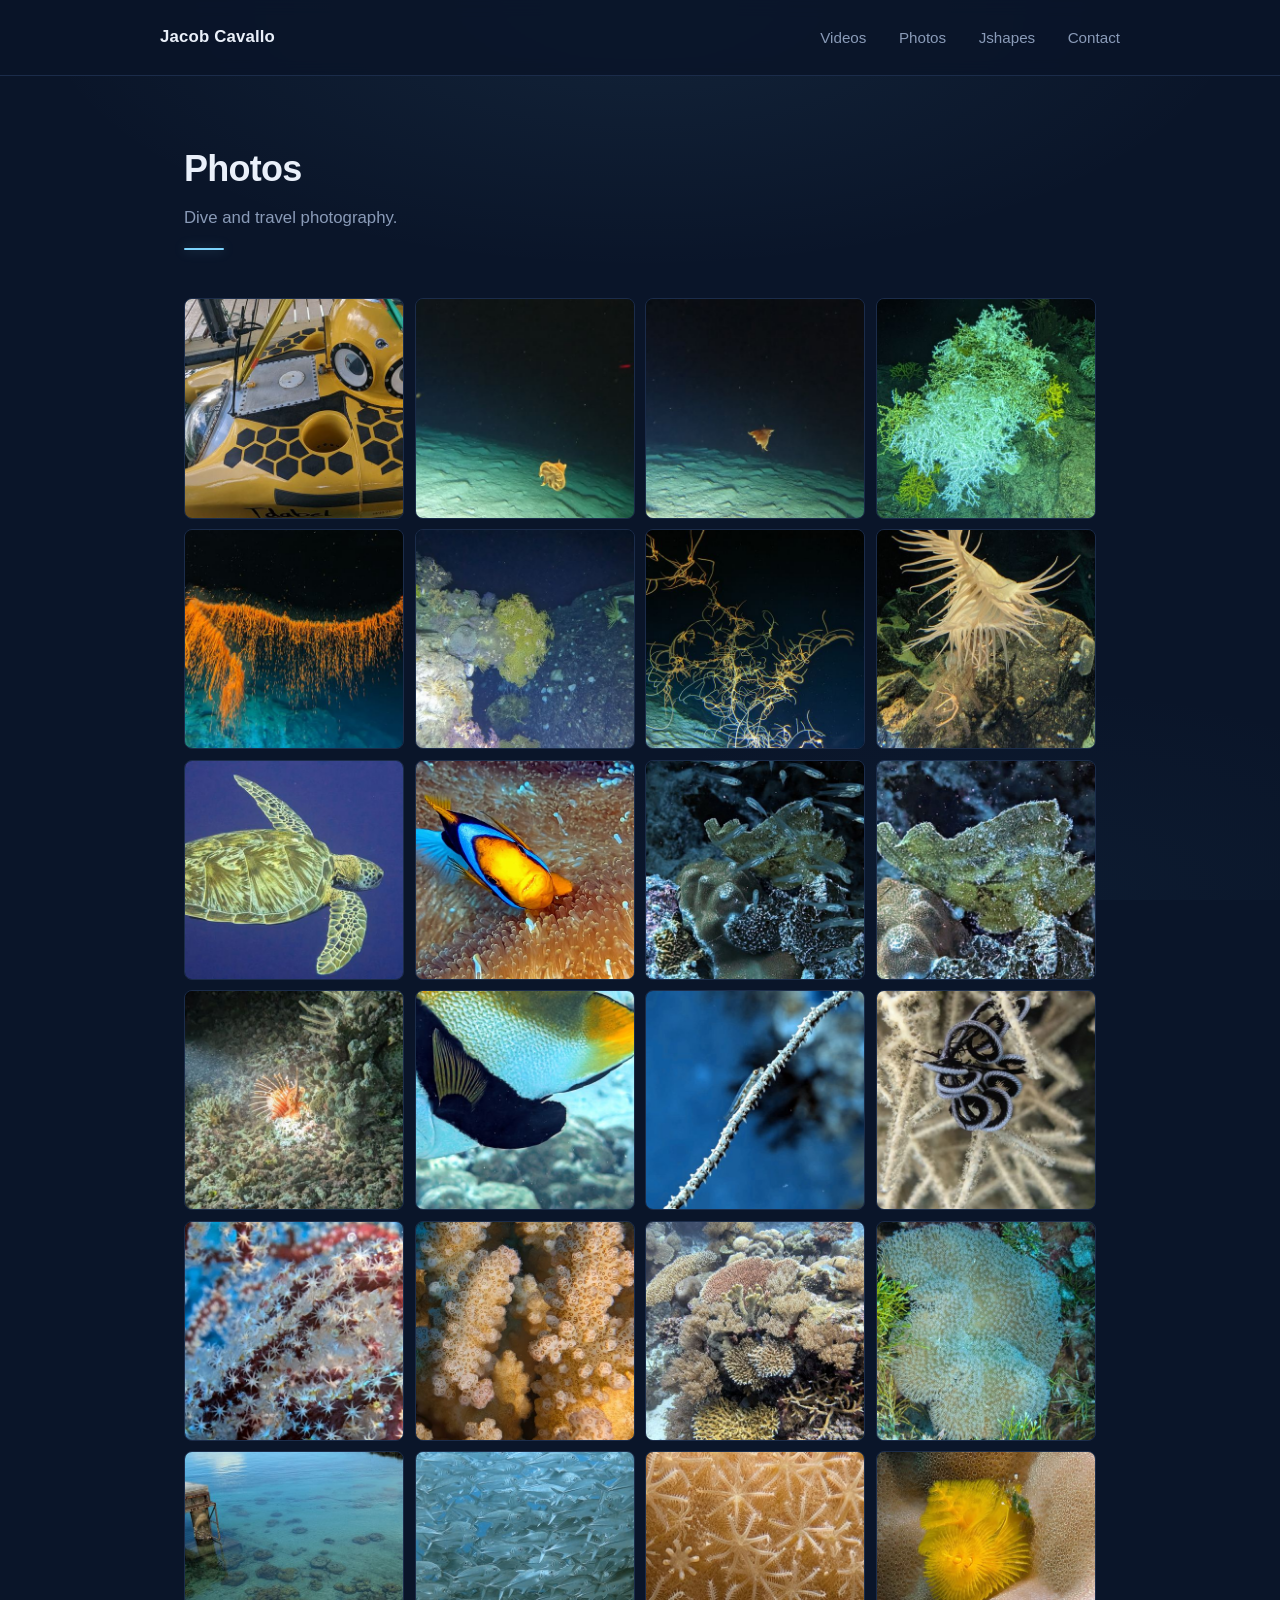
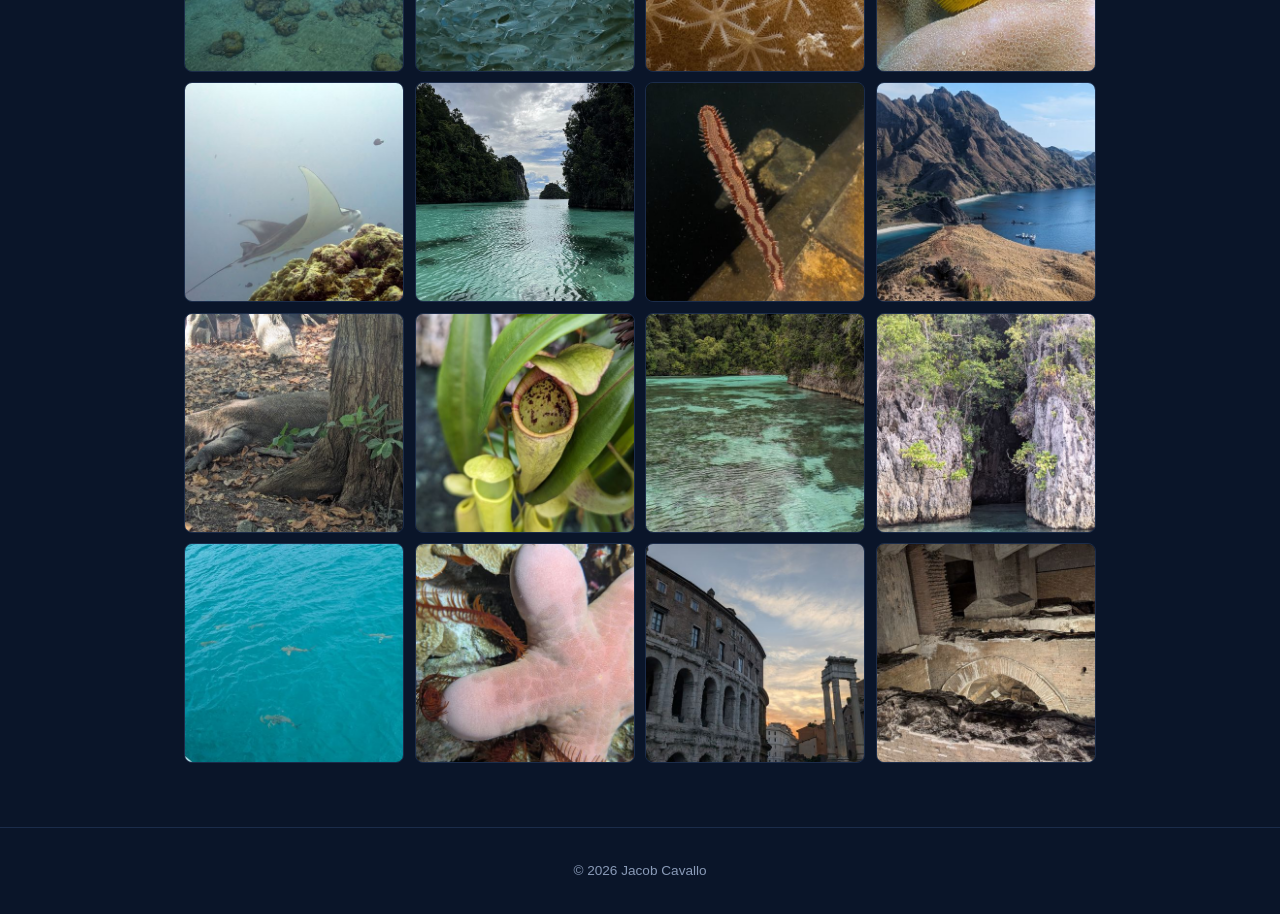
<file: photos.html>
<!DOCTYPE html>
<html lang="en">
<head>
  <meta charset="UTF-8" />
  <meta name="viewport" content="width=device-width, initial-scale=1.0" />
  <title>Photos &mdash; Jacob Cavallo</title>
  <meta name="robots" content="noindex, nofollow, noarchive, nosnippet, noimageindex" />
  <link rel="stylesheet" href="styles.css" />
</head>
<body>
  <header class="site-header">
    <div class="site-header-inner">
      <a href="index.html" class="site-title">Jacob Cavallo</a>
      <nav aria-label="Section">
        <a href="videos.html">Videos</a>
        <a href="photos.html">Photos</a>
        <a href="jshapes.html">Jshapes</a>
        <a href="mailto:jacob@jacobcavallo.com">Contact</a>
      </nav>
    </div>
  </header>

  <main class="container">
    <h1 class="page-title">Photos</h1>
    <p class="page-subtitle">Dive and travel photography.</p>
    <div class="page-rule" aria-hidden="true"></div>

    <div class="photo-grid">
      <div class="photo"><img src="images/thumbs/photo-1.jpg" data-full="images/photo-1.jpg" alt="Photo 1" loading="lazy" decoding="async" /></div>
      <div class="photo"><img src="images/thumbs/photo-2.jpg" data-full="images/photo-2.jpg" alt="Photo 2" loading="lazy" decoding="async" /></div>
      <div class="photo"><img src="images/thumbs/photo-3.jpg" data-full="images/photo-3.jpg" alt="Photo 3" loading="lazy" decoding="async" /></div>
      <div class="photo"><img src="images/thumbs/photo-4.jpg" data-full="images/photo-4.jpg" alt="Photo 4" loading="lazy" decoding="async" /></div>

      <div class="photo"><img src="images/thumbs/photo-5.jpg" data-full="images/photo-5.jpg" alt="Photo 5" loading="lazy" decoding="async" /></div>
      <div class="photo"><img src="images/thumbs/photo-6.jpg" data-full="images/photo-6.jpg" alt="Photo 6" loading="lazy" decoding="async" /></div>
      <div class="photo"><img src="images/thumbs/photo-7.jpg" data-full="images/photo-7.jpg" alt="Photo 7" loading="lazy" decoding="async" /></div>
      <div class="photo"><img src="images/thumbs/photo-8.jpg" data-full="images/photo-8.jpg" alt="Photo 8" loading="lazy" decoding="async" /></div>

      <div class="photo"><img src="images/thumbs/photo-9.jpg" data-full="images/photo-9.jpg" alt="Photo 9" loading="lazy" decoding="async" /></div>
      <div class="photo"><img src="images/thumbs/photo-10.jpg" data-full="images/photo-10.jpg" alt="Photo 10" loading="lazy" decoding="async" /></div>
      <div class="photo"><img src="images/thumbs/photo-11.jpg" data-full="images/photo-11.jpg" alt="Photo 11" loading="lazy" decoding="async" /></div>
      <div class="photo"><img src="images/thumbs/photo-12.jpg" data-full="images/photo-12.jpg" alt="Photo 12" loading="lazy" decoding="async" /></div>

      <div class="photo"><img src="images/thumbs/photo-13.jpg" data-full="images/photo-13.jpg" alt="Photo 13" loading="lazy" decoding="async" /></div>
      <div class="photo"><img src="images/thumbs/photo-14.jpg" data-full="images/photo-14.jpg" alt="Photo 14" loading="lazy" decoding="async" /></div>
      <div class="photo"><img src="images/thumbs/photo-15.jpg" data-full="images/photo-15.jpg" alt="Photo 15" loading="lazy" decoding="async" /></div>
      <div class="photo"><img src="images/thumbs/photo-16.jpg" data-full="images/photo-16.jpg" alt="Photo 16" loading="lazy" decoding="async" /></div>

      <div class="photo"><img src="images/thumbs/photo-17.jpg" data-full="images/photo-17.jpg" alt="Photo 17" loading="lazy" decoding="async" /></div>
      <div class="photo"><img src="images/thumbs/photo-18.jpg" data-full="images/photo-18.jpg" alt="Photo 18" loading="lazy" decoding="async" /></div>
      <div class="photo"><img src="images/thumbs/photo-19.jpg" data-full="images/photo-19.jpg" alt="Photo 19" loading="lazy" decoding="async" /></div>
      <div class="photo"><img src="images/thumbs/photo-20.jpg" data-full="images/photo-20.jpg" alt="Photo 20" loading="lazy" decoding="async" /></div>

      <div class="photo"><img src="images/thumbs/photo-21.jpg" data-full="images/photo-21.jpg" alt="Photo 21" loading="lazy" decoding="async" /></div>
      <div class="photo"><img src="images/thumbs/photo-22.jpg" data-full="images/photo-22.jpg" alt="Photo 22" loading="lazy" decoding="async" /></div>
      <div class="photo"><img src="images/thumbs/photo-23.jpg" data-full="images/photo-23.jpg" alt="Photo 23" loading="lazy" decoding="async" /></div>
      <div class="photo"><img src="images/thumbs/photo-24.jpg" data-full="images/photo-24.jpg" alt="Photo 24" loading="lazy" decoding="async" /></div>

      <div class="photo"><img src="images/thumbs/photo-25.jpg" data-full="images/photo-25.jpg" alt="Photo 25" loading="lazy" decoding="async" /></div>
      <div class="photo"><img src="images/thumbs/photo-26.jpg" data-full="images/photo-26.jpg" alt="Photo 26" loading="lazy" decoding="async" /></div>
      <div class="photo"><img src="images/thumbs/photo-27.jpg" data-full="images/photo-27.jpg" alt="Photo 27" loading="lazy" decoding="async" /></div>
      <div class="photo"><img src="images/thumbs/photo-28.jpg" data-full="images/photo-28.jpg" alt="Photo 28" loading="lazy" decoding="async" /></div>

      <div class="photo"><img src="images/thumbs/photo-29.jpg" data-full="images/photo-29.jpg" alt="Photo 29" loading="lazy" decoding="async" /></div>
      <div class="photo"><img src="images/thumbs/photo-30.jpg" data-full="images/photo-30.jpg" alt="Photo 30" loading="lazy" decoding="async" /></div>
      <div class="photo"><img src="images/thumbs/photo-31.jpg" data-full="images/photo-31.jpg" alt="Photo 31" loading="lazy" decoding="async" /></div>
      <div class="photo"><img src="images/thumbs/photo-32.jpg" data-full="images/photo-32.jpg" alt="Photo 32" loading="lazy" decoding="async" /></div>

      <div class="photo"><img src="images/thumbs/photo-33.jpg" data-full="images/photo-33.jpg" alt="Photo 33" loading="lazy" decoding="async" /></div>
      <div class="photo"><img src="images/thumbs/photo-34.jpg" data-full="images/photo-34.jpg" alt="Photo 34" loading="lazy" decoding="async" /></div>
      <div class="photo"><img src="images/thumbs/photo-35.jpg" data-full="images/photo-35.jpg" alt="Photo 35" loading="lazy" decoding="async" /></div>
      <div class="photo"><img src="images/thumbs/photo-36.jpg" data-full="images/photo-36.jpg" alt="Photo 36" loading="lazy" decoding="async" /></div>
    </div>
  </main>

  <footer class="site-footer">
    &copy; <span id="year"></span> Jacob Cavallo
  </footer>

  <!-- Lightbox overlay -->
  <div class="lightbox" id="lightbox" role="dialog" aria-modal="true" aria-label="Photo viewer" aria-hidden="true">
    <button class="lightbox-btn lightbox-close" id="lightboxClose" aria-label="Close (Esc)">&times;</button>
    <button class="lightbox-btn lightbox-prev" id="lightboxPrev" aria-label="Previous photo (Left arrow)">&lsaquo;</button>
    <div class="lightbox-img-wrap">
      <img class="lightbox-img" id="lightboxImg" alt="" />
    </div>
    <button class="lightbox-btn lightbox-next" id="lightboxNext" aria-label="Next photo (Right arrow)">&rsaquo;</button>
    <div class="lightbox-counter" id="lightboxCounter">1 / 1</div>
  </div>

  <script>
    document.getElementById('year').textContent = new Date().getFullYear();

    // ---------- Lightbox ----------
    (function () {
      const photos = Array.from(document.querySelectorAll('.photo-grid .photo img'));
      const lightbox = document.getElementById('lightbox');
      const lightboxImg = document.getElementById('lightboxImg');
      const counter = document.getElementById('lightboxCounter');
      const closeBtn = document.getElementById('lightboxClose');
      const prevBtn = document.getElementById('lightboxPrev');
      const nextBtn = document.getElementById('lightboxNext');
      let currentIndex = 0;

      function show(index) {
        currentIndex = (index + photos.length) % photos.length;
        const img = photos[currentIndex];
        // Use the full-resolution version in the lightbox if available
        lightboxImg.src = img.dataset.full || img.src;
        lightboxImg.alt = img.alt || '';
        counter.textContent = (currentIndex + 1) + ' / ' + photos.length;
      }

      function open(index) {
        show(index);
        lightbox.classList.add('active');
        lightbox.setAttribute('aria-hidden', 'false');
        document.body.classList.add('lightbox-open');
      }

      function close() {
        lightbox.classList.remove('active');
        lightbox.setAttribute('aria-hidden', 'true');
        document.body.classList.remove('lightbox-open');
      }

      function next() { show(currentIndex + 1); }
      function prev() { show(currentIndex - 1); }

      photos.forEach((img, i) => {
        img.addEventListener('click', () => open(i));
      });

      closeBtn.addEventListener('click', close);
      nextBtn.addEventListener('click', (e) => { e.stopPropagation(); next(); });
      prevBtn.addEventListener('click', (e) => { e.stopPropagation(); prev(); });

      // Click on the dim backdrop closes — but not clicks on the image itself
      lightbox.addEventListener('click', (e) => {
        if (e.target === lightbox || e.target.classList.contains('lightbox-img-wrap')) {
          close();
        }
      });

      // Keyboard navigation
      document.addEventListener('keydown', (e) => {
        if (!lightbox.classList.contains('active')) return;
        if (e.key === 'Escape') close();
        else if (e.key === 'ArrowRight') next();
        else if (e.key === 'ArrowLeft') prev();
      });

      // Touch swipe — left/right to navigate, down to close
      let touchStartX = 0, touchStartY = 0, touchActive = false;
      lightbox.addEventListener('touchstart', (e) => {
        if (e.touches.length !== 1) { touchActive = false; return; }
        touchStartX = e.touches[0].clientX;
        touchStartY = e.touches[0].clientY;
        touchActive = true;
      }, { passive: true });

      lightbox.addEventListener('touchend', (e) => {
        if (!touchActive) return;
        touchActive = false;
        const t = e.changedTouches[0];
        const dx = t.clientX - touchStartX;
        const dy = t.clientY - touchStartY;
        const absX = Math.abs(dx);
        const absY = Math.abs(dy);
        const SWIPE_THRESHOLD = 40;
        if (absX > SWIPE_THRESHOLD && absX > absY) {
          if (dx < 0) next(); else prev();
        } else if (dy > SWIPE_THRESHOLD * 1.5 && absY > absX) {
          close();
        }
      }, { passive: true });
    })();
  </script>
</body>
</html>
</file>
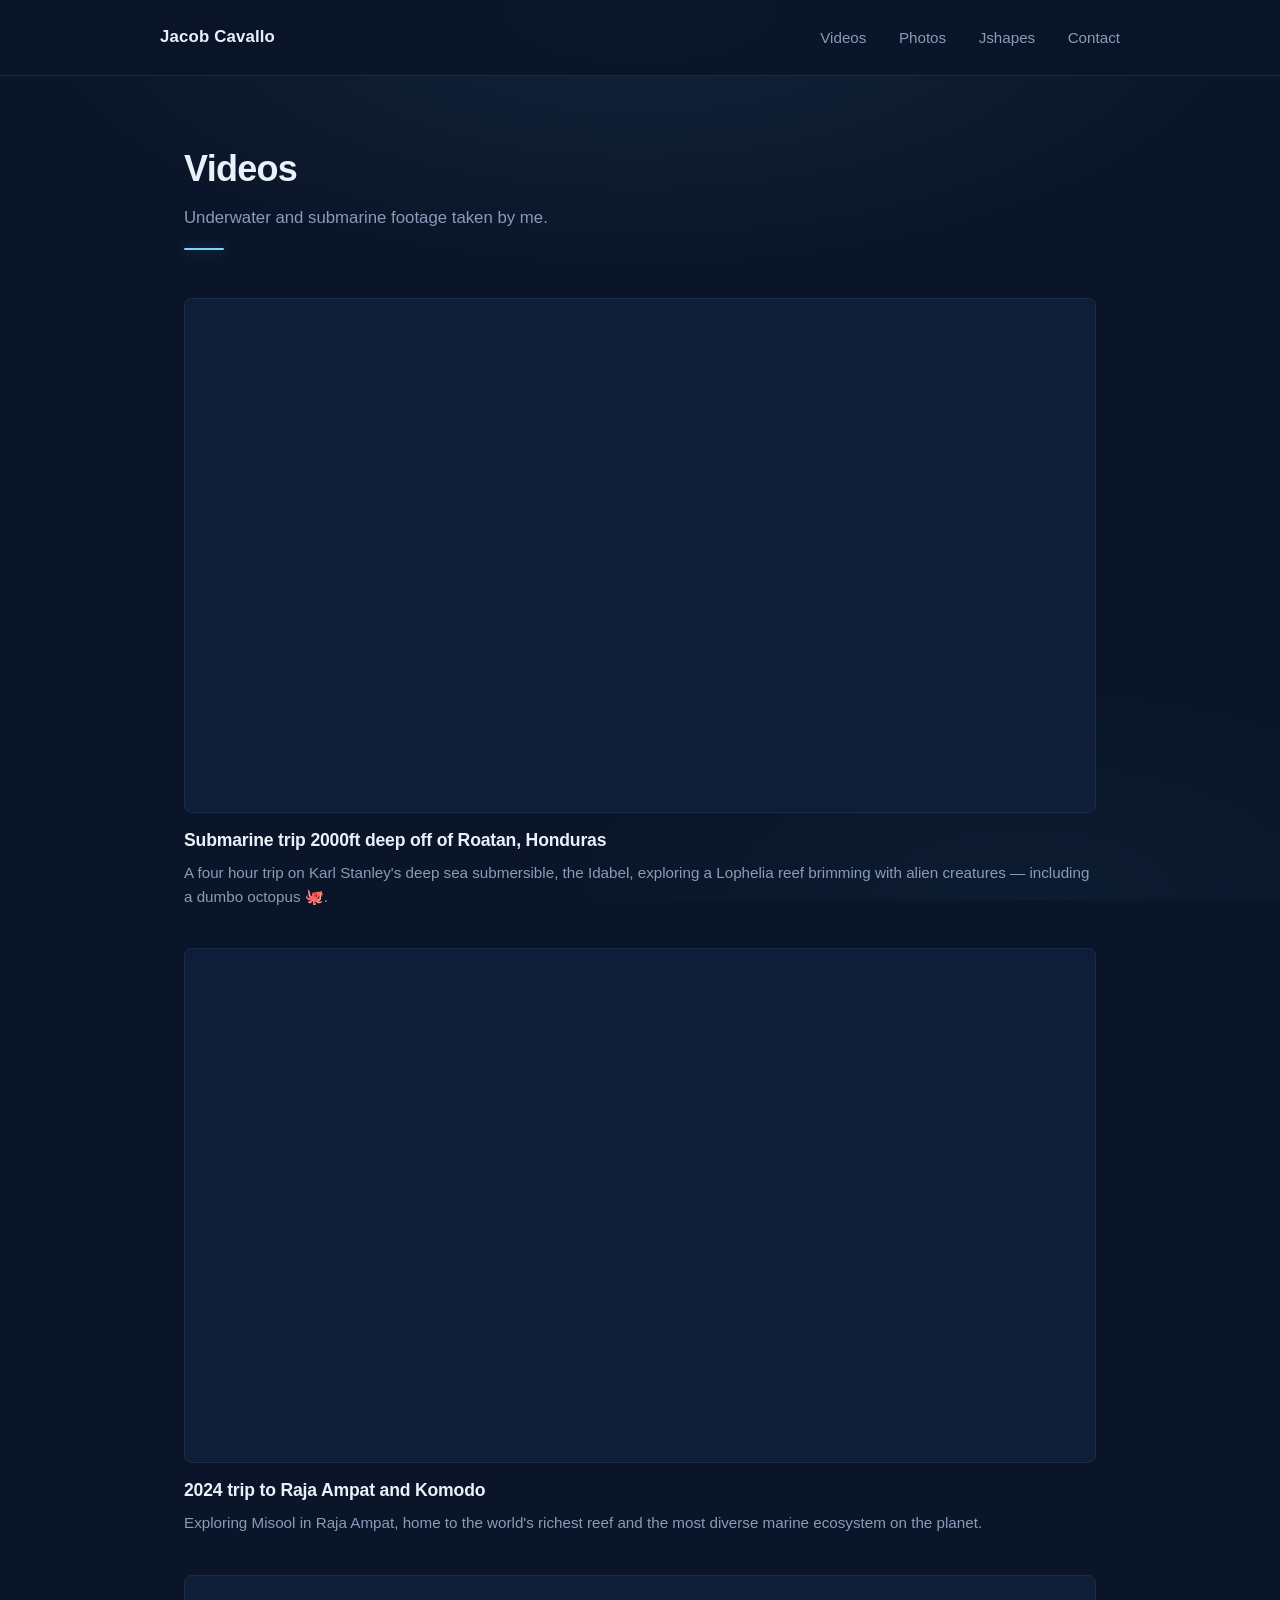
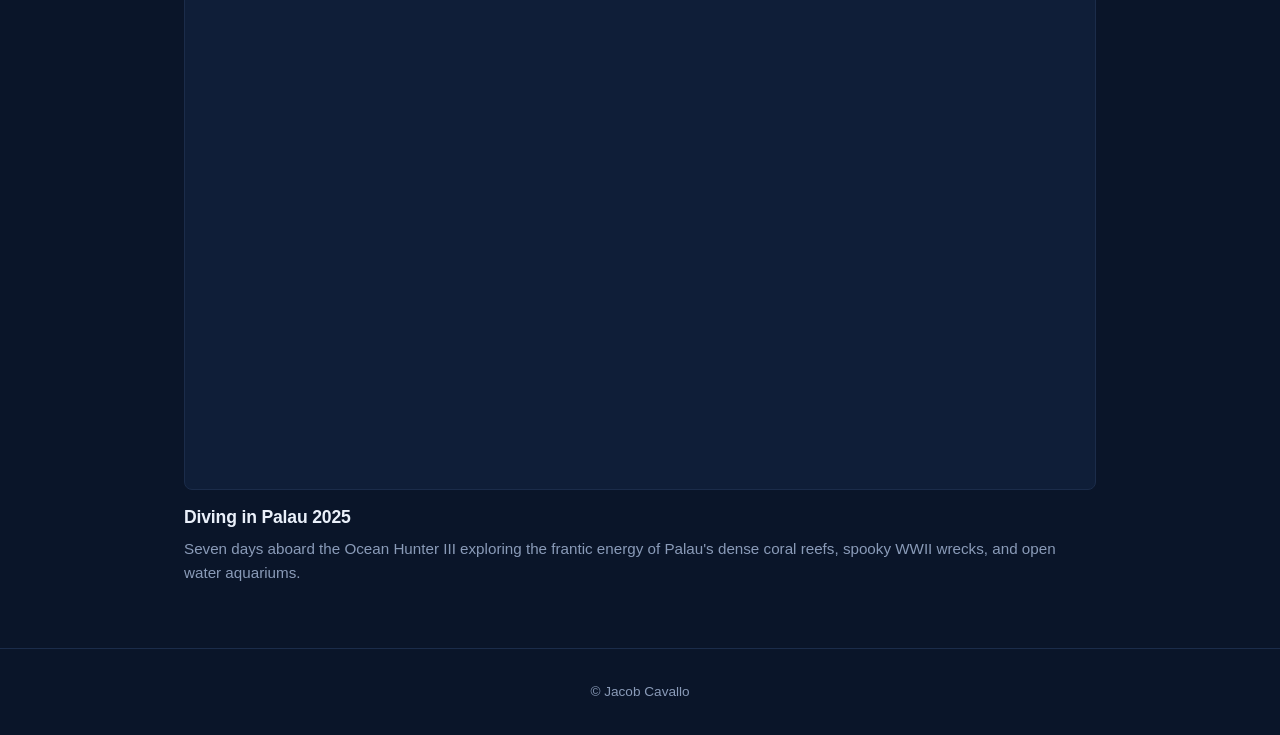
<file: videos.html>
<!DOCTYPE html>
<html lang="en">
<head>
  <meta charset="UTF-8" />
  <meta name="viewport" content="width=device-width, initial-scale=1.0" />
  <title>Videos &mdash; Jacob Cavallo</title>
  <meta name="robots" content="noindex, nofollow, noarchive, nosnippet, noimageindex" />
  <link rel="stylesheet" href="styles.css" />
</head>
<body>
  <header class="site-header">
    <div class="site-header-inner">
      <a href="index.html" class="site-title">Jacob Cavallo</a>
      <nav aria-label="Section">
        <a href="videos.html">Videos</a>
        <a href="photos.html">Photos</a>
        <a href="jshapes.html">Jshapes</a>
        <a href="mailto:jacob@jacobcavallo.com">Contact</a>
      </nav>
    </div>
  </header>

  <main class="container">
    <h1 class="page-title">Videos</h1>
    <p class="page-subtitle">Underwater and submarine footage taken by me.</p>
    <div class="page-rule" aria-hidden="true"></div>

    <div class="video-grid">
      <div class="video-item">
        <div class="video-wrapper">
          <iframe
            src="https://www.youtube-nocookie.com/embed/lsA9gNEhEEI"
            title="Submarine trip 2000ft deep off of Roatan, Honduras"
            allow="accelerometer; autoplay; clipboard-write; encrypted-media; gyroscope; picture-in-picture; web-share"
            allowfullscreen></iframe>
        </div>
        <div class="video-title">Submarine trip 2000ft deep off of Roatan, Honduras</div>
        <div class="video-caption">
          A four hour trip on Karl Stanley's deep sea submersible, the Idabel, exploring a Lophelia reef brimming with alien creatures &mdash; including a dumbo octopus &#128025;.
        </div>
      </div>

      <div class="video-item">
        <div class="video-wrapper">
          <iframe
            src="https://www.youtube-nocookie.com/embed/MlomhGsV-SU"
            title="2024 trip to Raja Ampat and Komodo"
            allow="accelerometer; autoplay; clipboard-write; encrypted-media; gyroscope; picture-in-picture; web-share"
            allowfullscreen></iframe>
        </div>
        <div class="video-title">2024 trip to Raja Ampat and Komodo</div>
        <div class="video-caption">
          Exploring Misool in Raja Ampat, home to the world's richest reef and the most diverse marine ecosystem on the planet.
        </div>
      </div>

      <div class="video-item">
        <div class="video-wrapper">
          <iframe
            src="https://www.youtube-nocookie.com/embed/4gSez25SRf8"
            title="Diving in Palau 2025"
            allow="accelerometer; autoplay; clipboard-write; encrypted-media; gyroscope; picture-in-picture; web-share"
            allowfullscreen></iframe>
        </div>
        <div class="video-title">Diving in Palau 2025</div>
        <div class="video-caption">
          Seven days aboard the Ocean Hunter III exploring the frantic energy of Palau's dense coral reefs, spooky WWII wrecks, and open water aquariums.
        </div>
      </div>
    </div>
  </main>

  <footer class="site-footer">
    &copy; <span id="year"></span> Jacob Cavallo
  </footer>

  <script>
    document.getElemen
</file>
<file: styles.css>
/* ---------- Base ---------- */
:root {
  --bg: #0a1529;
  --bg-elev: #0f1e38;
  --bg-card: #101f3a;
  --fg: #eaf0fa;
  --fg-muted: #8a9bb8;
  --accent: #7dd3fc;
  --accent-dim: #3b82a8;
  --border: #1b2c4a;
  --border-hover: #2a4670;
  --radius: 8px;
  --max-width: 960px;
}

* { box-sizing: border-box; }

html, body {
  margin: 0;
  padding: 0;
  background: var(--bg);
  color: var(--fg);
  font-family: -apple-system, BlinkMacSystemFont, "Inter", "Segoe UI", Helvetica, Arial, sans-serif;
  font-size: 16px;
  line-height: 1.6;
  -webkit-font-smoothing: antialiased;
  text-rendering: optimizeLegibility;
  min-height: 100vh;
}

/* Subtle atmospheric gradient — like looking up from underwater */
body {
  background:
    radial-gradient(ellipse 80% 50% at 50% 0%, rgba(125, 211, 252, 0.08), transparent 60%),
    radial-gradient(ellipse 60% 40% at 80% 100%, rgba(59, 130, 168, 0.06), transparent 60%),
    var(--bg);
  background-attachment: fixed;
}

a {
  color: var(--fg);
  text-decoration: none;
  transition: color 0.2s ease, opacity 0.2s ease;
}

a:hover { color: var(--accent); }

/* ---------- Layout ---------- */
.container {
  max-width: var(--max-width);
  margin: 0 auto;
  padding: 4rem 1.5rem;
}

.site-header {
  padding: 1.5rem;
  border-bottom: 1px solid var(--border);
  backdrop-filter: blur(8px);
  position: sticky;
  top: 0;
  background: rgba(10, 21, 41, 0.85);
  z-index: 10;
}

.site-header-inner {
  max-width: var(--max-width);
  margin: 0 auto;
  display: flex;
  justify-content: space-between;
  align-items: center;
}

.site-header .site-title {
  font-size: 1.05rem;
  font-weight: 600;
  letter-spacing: 0.01em;
  color: var(--fg);
}

.site-header .site-title:hover { color: var(--accent); }

.site-header nav a {
  margin-left: 1.75rem;
  font-size: 0.95rem;
  color: var(--fg-muted);
  font-weight: 500;
}

.site-header nav a:hover { color: var(--accent); }

.site-footer {
  border-top: 1px solid var(--border);
  padding: 2rem 1.5rem;
  text-align: center;
  color: var(--fg-muted);
  font-size: 0.85rem;
}

/* ---------- Home (index) ---------- */
.home-hero {
  min-height: 90vh;
  display: flex;
  flex-direction: column;
  justify-content: center;
  max-width: var(--max-width);
  margin: 0 auto;
  padding: 5rem 1.5rem 3rem;
}

.home-hero h1 {
  font-size: clamp(3rem, 7vw, 5.5rem);
  font-weight: 700;
  letter-spacing: -0.03em;
  margin: 0 0 2rem 0;
  line-height: 1.0;
  background: linear-gradient(180deg, #ffffff 0%, #a8c4e8 100%);
  -webkit-background-clip: text;
  background-clip: text;
  -webkit-text-fill-color: transparent;
}

.accent-rule {
  width: 56px;
  height: 2px;
  background: var(--accent);
  margin: 0 0 3rem 0;
  border-radius: 2px;
  box-shadow: 0 0 16px rgba(125, 211, 252, 0.4);
}

/* Link cards */
.home-links {
  display: grid;
  grid-template-columns: repeat(2, 1fr);
  gap: 1rem;
  width: 100%;
}

.home-links a.link-card {
  display: flex;
  justify-content: space-between;
  align-items: flex-start;
  padding: 1.5rem 1.5rem;
  background: var(--bg-card);
  border: 1px solid var(--border);
  border-radius: var(--radius);
  transition: transform 0.2s ease, border-color 0.2s ease, background 0.2s ease;
  gap: 1rem;
}

.home-links a.link-card--wide { grid-column: 1 / -1; }

.home-links a.link-card:hover {
  transform: translateY(-2px);
  border-color: var(--border-hover);
  background: var(--bg-elev);
  color: var(--fg);
}

.home-links a.link-card:hover .link-label { color: var(--accent); }
.home-links a.link-card:hover .arrow { transform: translateX(4px); color: var(--accent); }

.link-card .link-body { display: flex; flex-direction: column; gap: 0.25rem; }

.link-card .link-label {
  font-size: 1.15rem;
  font-weight: 600;
  letter-spacing: -0.01em;
  transition: color 0.2s ease;
}

.link-card .link-desc {
  font-size: 0.9rem;
  color: var(--fg-muted);
  line-height: 1.5;
}

.link-card .arrow {
  color: var(--fg-muted);
  font-size: 1.1rem;
  transition: transform 0.2s ease, color 0.2s ease;
  flex-shrink: 0;
  margin-top: 0.15rem;
}

/* ---------- Page header ---------- */
.page-title {
  font-size: 2.25rem;
  font-weight: 700;
  letter-spacing: -0.02em;
  margin: 0 0 0.5rem 0;
}

.page-subtitle {
  color: var(--fg-muted);
  margin: 0 0 0.75rem 0;
  font-size: 1.05rem;
}

.page-rule {
  width: 40px;
  height: 2px;
  background: var(--accent);
  margin: 1rem 0 3rem 0;
  border-radius: 2px;
  box-shadow: 0 0 12px rgba(125, 211, 252, 0.35);
}

/* ---------- Videos ---------- */
.video-grid {
  display: grid;
  grid-template-columns: 1fr;
  gap: 2.5rem;
}

.video-wrapper {
  position: relative;
  width: 100%;
  padding-bottom: 56.25%; /* 16:9 */
  background: var(--bg-elev);
  border-radius: var(--radius);
  overflow: hidden;
  border: 1px solid var(--border);
}

.video-wrapper iframe,
.video-placeholder {
  position: absolute;
  inset: 0;
  width: 100%;
  height: 100%;
  border: 0;
}

.video-placeholder {
  display: flex;
  align-items: center;
  justify-content: center;
  color: var(--fg-muted);
  font-size: 0.95rem;
  background: var(--bg-elev);
}

.video-item { display: flex; flex-direction: column; }

.video-title {
  margin-top: 1rem;
  font-size: 1.1rem;
  font-weight: 600;
  letter-spacing: -0.01em;
  color: var(--fg);
  line-height: 1.35;
}

.video-caption {
  margin-top: 0.5rem;
  color: var(--fg-muted);
  font-size: 0.95rem;
  line-height: 1.55;
}

/* ---------- Photos ---------- */
.photo-grid {
  display: grid;
  grid-template-columns: repeat(4, 1fr);
  gap: 0.65rem;
}

.photo-grid .photo {
  position: relative;
  aspect-ratio: 1 / 1;
  background: var(--bg-elev);
  border: 1px solid var(--border);
  border-radius: var(--radius);
  overflow: hidden;
  display: flex;
  align-items: center;
  justify-content: center;
  color: var(--fg-muted);
  font-size: 0.85rem;
  transition: transform 0.2s ease, border-color 0.2s ease;
}

.photo-grid .photo:hover {
  transform: scale(1.02);
  border-color: var(--border-hover);
}

.photo-grid .photo img {
  width: 100%;
  height: 100%;
  object-fit: cover;
  display: block;
  cursor: zoom-in;
}

/* ---------- Lightbox ---------- */
.lightbox {
  position: fixed;
  inset: 0;
  background: rgba(5, 10, 20, 0.92);
  backdrop-filter: blur(6px);
  display: flex;
  align-items: center;
  justify-content: center;
  z-index: 100;
  opacity: 0;
  pointer-events: none;
  transition: opacity 0.2s ease;
  padding: 1rem;
  touch-action: none;
}

.lightbox.active {
  opacity: 1;
  pointer-events: auto;
}

.lightbox-img-wrap {
  position: relative;
  max-width: 95vw;
  max-height: 92vh;
  display: flex;
  align-items: center;
  justify-content: center;
}

.lightbox-img {
  max-width: 95vw;
  max-height: 92vh;
  width: auto;
  height: auto;
  object-fit: contain;
  border-radius: 4px;
  box-shadow: 0 20px 60px rgba(0, 0, 0, 0.6);
  user-select: none;
  -webkit-user-drag: none;
}

.lightbox-btn {
  position: absolute;
  background: rgba(15, 30, 56, 0.7);
  border: 1px solid var(--border);
  color: var(--fg);
  width: 48px;
  he
</file>
